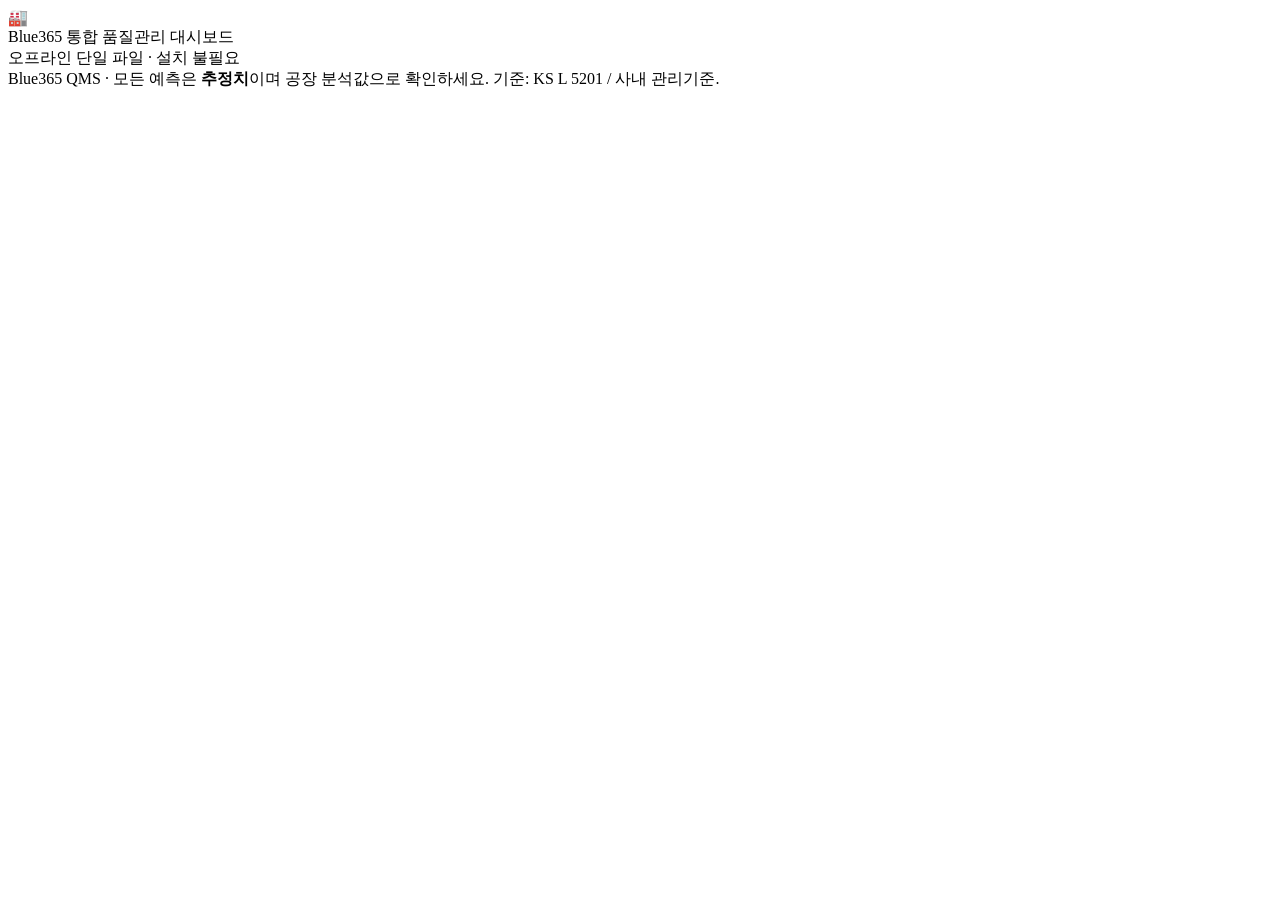
<file: dashboard/src/index.html>
<!doctype html>
<html lang="ko">
<head>
<meta charset="utf-8">
<meta name="viewport" content="width=device-width, initial-scale=1, viewport-fit=cover">
<title>Blue365 QMS 대시보드</title>
<meta name="description" content="시멘트 품질관리 대시보드 — 설치 없이 브라우저로 여는 오프라인 단일 파일">
<style>/*__CSS__*/</style>
</head>
<body>
<div id="app">
  <header class="topbar">
    <div class="brand"><span class="logo">🏭</span><div>
      <div class="title">Blue365 통합 품질관리 대시보드</div>
      <div class="subtitle" id="subtitle">오프라인 단일 파일 · 설치 불필요</div>
    </div></div>
    <div class="databadge" id="databadge" title="현재 보고 있는 데이터"></div>
  </header>

  <nav class="tabs" id="tabs"></nav>

  <main id="main">
    <section class="tab" data-tab="overview"></section>
    <section class="tab" data-tab="ship"></section>
    <section class="tab" data-tab="monitor"></section>
    <section class="tab" data-tab="chem"></section>
    <section class="tab" data-tab="rawmix"></section>
    <section class="tab" data-tab="chromium"></section>
    <section class="tab" data-tab="data"></section>
  </main>

  <footer class="foot">
    <span>Blue365 QMS · 모든 예측은 <b>추정치</b>이며 공장 분석값으로 확인하세요. 기준: KS L 5201 / 사내 관리기준.</span>
    <span id="buildinfo"></span>
  </footer>
</div>

<script>/*__SHEETJS__*/</script>
<script>/*__PLOTLY__*/</script>
<script>window.__QMS_DATA__ = /*__DATA__*/;</script>
<script>/*__CHEM__*/</script>
<script>/*__INGEST__*/</script>
<script>/*__SHIP__*/</script>
<script>/*__APP__*/</script>
</body>
</html>
</file>
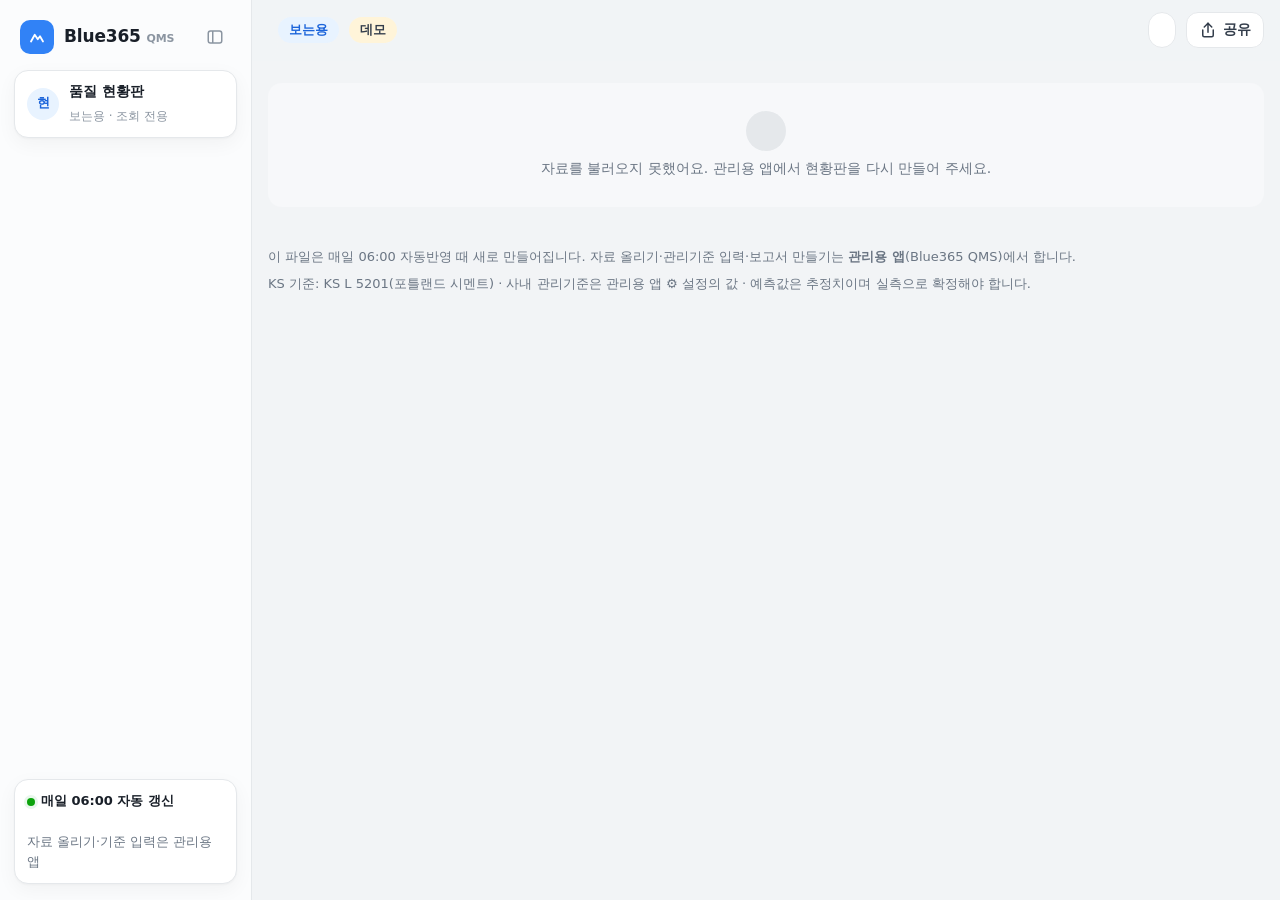
<file: qms/viewer_template.html>
<!doctype html>
<html lang="ko" translate="no">
<head>
<meta charset="utf-8">
<meta name="viewport" content="width=device-width, initial-scale=1, viewport-fit=cover">
<meta name="google" content="notranslate">
<title>Blue365 QMS 현황판</title>
<style>
/* 보는용 현황판 — Blue365 UI 스타일(docs/UI_디자인_가이드.md): 회색 바탕 + 흰 카드(둥근 20px) + 파란 강조 한 색.
   카드 = 위 회색 미리보기(well) + 아래 '01 제목 / 보조 설명'. 숫자는 아래 D(JSON)에서. 인터넷 없이 열림(글꼴은 PC 기본 글꼴). */
:root {
  --bg: #f2f4f6; --surface: #ffffff; --well: #f7f8fa; --ink: #191f28; --ink2: #333d4b; --muted: #6b7684; --faint: #8b95a1;
  --line: #e5e8eb; --primary: #3182f6; --primary-soft: #e8f3ff; --primary-ink: #1b64da; --on-primary: #ffffff;
  --s1: #2a78d6; --s2: #eb6834; --s3: #1baf7a; --s4: #eda100; --s5: #e87ba4; --s6: #008300; --s7: #4a3aa7; --s8: #e34948;
  --ok: #0ca30c; --warn: #fab219; --serious: #ec835a; --bad: #d03b3b;
  --ok-bg: #e8f7ec; --warn-bg: #fff4d9; --bad-bg: #fdecec; --band: rgba(49,130,246,.10);
  --shadow: 0 1px 2px rgba(0,0,0,.03), 0 6px 20px rgba(0,0,0,.045); --glow: 0 0 0 4px rgba(49,130,246,.14);
  --scrim: rgba(0,0,0,.42); --toast: #191f28; --toast-ink: #ffffff;
  --r-card: 20px; --r-well: 14px; --ease-out: cubic-bezier(.2,.8,.2,1); --spring: cubic-bezier(.34,1.56,.64,1);
  --side: #fbfcfd; --hover: #eef1f4;
  --f-body: "Pretendard", "Pretendard Variable", "Malgun Gothic", "맑은 고딕", "Apple SD Gothic Neo", "Noto Sans KR", system-ui, sans-serif;
  color-scheme: light;
}
@media (prefers-color-scheme: dark) { :root:not([data-theme="light"]) {
  --bg: #101114; --surface: #1c1e23; --well: #25282e; --ink: #f2f4f6; --ink2: #d1d6db; --muted: #a0a9b3; --faint: #7d8792;
  --line: #30343b; --primary: #4593fc; --primary-soft: #1b2a42; --primary-ink: #8bbcff; --on-primary: #ffffff;
  --s1: #3987e5; --s2: #d95926; --s3: #199e70; --s4: #c98500; --s5: #d55181; --s6: #008300; --s7: #9085e9; --s8: #e66767;
  --ok-bg: #15301d; --warn-bg: #3a2f12; --bad-bg: #3b1a1a; --band: rgba(69,147,252,.16);
  --shadow: 0 1px 2px rgba(0,0,0,.4); --glow: 0 0 0 4px rgba(69,147,252,.22); --toast: #f2f4f6; --toast-ink: #191f28; --side: #17191e; --hover: #24282e; color-scheme: dark } }
:root[data-theme="dark"] {
  --bg: #101114; --surface: #1c1e23; --well: #25282e; --ink: #f2f4f6; --ink2: #d1d6db; --muted: #a0a9b3; --faint: #7d8792;
  --line: #30343b; --primary: #4593fc; --primary-soft: #1b2a42; --primary-ink: #8bbcff; --on-primary: #ffffff;
  --s1: #3987e5; --s2: #d95926; --s3: #199e70; --s4: #c98500; --s5: #d55181; --s6: #008300; --s7: #9085e9; --s8: #e66767;
  --ok-bg: #15301d; --warn-bg: #3a2f12; --bad-bg: #3b1a1a; --band: rgba(69,147,252,.16);
  --shadow: 0 1px 2px rgba(0,0,0,.4); --glow: 0 0 0 4px rgba(69,147,252,.22); --toast: #f2f4f6; --toast-ink: #191f28; --side: #17191e; --hover: #24282e; color-scheme: dark }
* { box-sizing: border-box }
html, body { margin: 0 }
body { background: var(--bg); color: var(--ink); font-family: var(--f-body); font-size: 15px; line-height: 1.6; word-break: keep-all; overflow-wrap: break-word;
       font-variant-numeric: tabular-nums; -webkit-font-smoothing: antialiased }
.wrap { max-width: 1180px; margin: 0 auto; padding-left: max(16px, env(safe-area-inset-left, 0px)); padding-right: max(16px, env(safe-area-inset-right, 0px)) }
h1, h2, h3 { line-height: 1.3; margin: 0 }
button { font: inherit; color: inherit }
a { color: var(--primary-ink) }
:focus-visible { outline: 2px solid var(--primary); outline-offset: 2px; border-radius: 6px }
.n, td.n, th.n { text-align: right; font-variant-numeric: tabular-nums }

/* ── 앱 틀: 왼쪽 세로 메뉴(그룹별) + 오른쪽 화면(고정 머리 줄 → 내용) ── */
.shell { display: grid; grid-template-columns: 252px minmax(0, 1fr); min-height: 100vh; transition: grid-template-columns .25s var(--ease-out) }
.shell.mini { grid-template-columns: 76px minmax(0, 1fr) }
.side { position: sticky; top: 0; height: 100vh; overflow-y: auto; background: var(--side); border-right: 1px solid var(--line); padding: 18px 14px 16px; display: flex; flex-direction: column; gap: 4px; min-width: 0; scrollbar-width: thin }
.brand { display: flex; align-items: center; gap: 10px; padding: 2px 6px 12px; font-weight: 800; font-size: 17px; letter-spacing: -.01em; white-space: nowrap }
.logo { width: 34px; height: 34px; border-radius: 10px; background: var(--primary); color: #fff; display: grid; place-items: center; flex: none }
.logo svg { width: 18px; height: 18px }
.brand small { font-size: 11px; color: var(--faint); font-weight: 700 }
.collapse { margin-left: auto; width: 32px; height: 32px; border: 0; background: none; border-radius: 8px; cursor: pointer; color: var(--faint); display: grid; place-items: center }
.collapse:hover { background: var(--hover); color: var(--ink) }
.ws { display: flex; align-items: center; gap: 10px; border: 1px solid var(--line); background: var(--surface); border-radius: 14px; padding: 10px 12px; margin-bottom: 6px; box-shadow: var(--shadow) }
.ws .av { width: 32px; height: 32px; border-radius: 50%; background: var(--primary-soft); color: var(--primary-ink); display: grid; place-items: center; font-weight: 800; font-size: 13px; flex: none }
.ws div { min-width: 0 } .ws b { display: block; font-size: 13.5px; white-space: nowrap } .ws small { color: var(--faint); font-size: 12px; white-space: nowrap }
.grp { font-size: 11px; font-weight: 700; color: var(--faint); letter-spacing: .12em; padding: 14px 10px 4px; white-space: nowrap }
.navi { display: flex; align-items: center; gap: 11px; width: 100%; border: 1px solid transparent; background: none; border-radius: 12px; padding: 8px 10px; cursor: pointer; color: var(--ink2); font-size: 14.5px; text-align: left; white-space: nowrap; transition: background .15s }
.navi svg { width: 19px; height: 19px; flex: none; color: var(--muted) }
.navi:hover { background: var(--hover) }
.navi[aria-current="page"] { background: var(--surface); border-color: var(--line); box-shadow: var(--shadow); font-weight: 700; color: var(--ink) }
.navi[aria-current="page"] svg { color: var(--primary) }
.navi .badge { margin-left: auto }
.side .spacer { flex: 1; min-height: 12px }
.upd { border: 1px solid var(--line); background: var(--surface); border-radius: 14px; padding: 11px 12px; font-size: 12.5px; color: var(--muted); box-shadow: var(--shadow) }
.upd b { display: flex; align-items: center; gap: 6px; color: var(--ink); font-size: 13px }
.upd b i { width: 8px; height: 8px; border-radius: 50%; background: var(--ok); box-shadow: 0 0 0 3px var(--ok-bg) }
.shell.mini .lbl, .shell.mini .ws div, .shell.mini .upd, .shell.mini .brand .txt, .shell.mini .navi .badge { display: none }
.shell.mini .grp { height: 12px; padding: 0; font-size: 0 }
.shell.mini .navi, .shell.mini .ws { justify-content: center; padding-inline: 0 }
.shell.mini .navi { position: relative } .shell.mini .navi.has-b::after { content: ""; position: absolute; top: 6px; right: 14px; width: 8px; height: 8px; border-radius: 50%; background: var(--bad) }
.shell.mini .brand { flex-direction: column } .shell.mini .collapse { margin: 0 }
.mainc { min-width: 0 }
.top { position: sticky; top: 0; z-index: 20; background: color-mix(in srgb, var(--bg) 86%, transparent); backdrop-filter: saturate(1.4) blur(12px); -webkit-backdrop-filter: saturate(1.4) blur(12px);
       border-bottom: 1px solid transparent; transition: border-color .2s }
.top.scrolled { border-bottom-color: var(--line) }
.bar { display: flex; align-items: center; gap: 10px; min-height: 60px }
.mbrand { display: none; align-items: center; gap: 8px; font-weight: 800; font-size: 16px; white-space: nowrap }
.mbrand .logo { width: 28px; height: 28px; border-radius: 8px } .mbrand .logo svg { width: 15px; height: 15px }
.where { font-size: 14px; color: var(--muted); white-space: nowrap; overflow: hidden; text-overflow: ellipsis; min-width: 0 }
.where b { color: var(--ink); font-weight: 700 }
.tag { display: inline-flex; align-items: center; height: 26px; padding: 0 11px; border-radius: 999px; background: var(--primary-soft); color: var(--primary-ink); font-size: 12.5px; font-weight: 700; white-space: nowrap }
.tag.demo { background: var(--warn-bg); color: var(--ink2) }
.refchip { display: inline-flex; align-items: center; gap: 7px; height: 36px; padding: 0 13px; border-radius: 999px; background: var(--surface); border: 1px solid var(--line); font-size: 13px; color: var(--ink2); white-space: nowrap }
.refchip i { width: 8px; height: 8px; border-radius: 50%; background: var(--ok); box-shadow: 0 0 0 3px var(--ok-bg) }
.grow { flex: 1 }
.iconbtn { display: inline-flex; align-items: center; gap: 6px; height: 36px; padding: 0 12px; border: 1px solid var(--line); background: var(--surface); border-radius: 12px; cursor: pointer; font-size: 13.5px; font-weight: 600; color: var(--ink2) }
.iconbtn:hover { background: var(--well) }
.iconbtn svg { width: 18px; height: 18px }
.badge { display: inline-flex; align-items: center; justify-content: center; min-width: 18px; height: 18px; padding: 0 5px; border-radius: 999px; background: var(--bad); color: #fff; font-size: 11px; font-weight: 800; line-height: 1; margin-left: 4px; vertical-align: 2px }

/* ── 배너(맨 위 안내, 닫기 ×) ── */
.banner { display: flex; gap: 10px; align-items: flex-start; background: var(--primary-soft); color: var(--ink2); border-radius: 14px; padding: 11px 14px; margin-top: 14px; font-size: 14px }
.banner.warn { background: var(--warn-bg) }
.banner .ic { flex: none; width: 20px; height: 20px; border-radius: 50%; background: var(--primary); color: #fff; display: grid; place-items: center; font-size: 12px; font-weight: 800; margin-top: 1px }
.banner.warn .ic { background: var(--warn); color: #1d1d1d }
.banner p { margin: 0; flex: 1 }
.banner button { border: 0; background: none; cursor: pointer; color: var(--muted); font-size: 18px; line-height: 1; padding: 0 2px }

/* ── 화면 머리: 알약 꼬리표 + 큰 두 줄 제목(핵심 단어만 파랑) ── */
.page { padding-block: 22px 40px; display: grid; grid-template-columns: minmax(0, 1fr); gap: 18px; animation: fadeThrough .26s var(--ease-out) both }
.page > *, .ctrl > div { min-width: 0; max-width: 100% }
.crumb { display: flex; gap: 8px; align-items: center; font-size: 13.5px; color: var(--muted) }
.crumb a { color: var(--muted); text-decoration: none } .crumb a:hover { color: var(--ink) }
.crumb .back { display: inline-flex; align-items: center; gap: 4px; color: var(--primary-ink); font-weight: 700; cursor: pointer; border: 0; background: none; padding: 0 }
.hl { font-size: clamp(27px, 4.4vw, 40px); font-weight: 800; letter-spacing: -.025em; line-height: 1.25; margin-top: 10px }
.hl em { font-style: normal; color: var(--primary) }
.lead { color: var(--muted); font-size: 14.5px; margin: 8px 0 0 }
.sec { font-size: 17px; font-weight: 800; letter-spacing: -.01em; margin: 10px 0 -4px; display: flex; align-items: baseline; gap: 8px; flex-wrap: wrap }
.sec small { font-size: 13px; font-weight: 500; color: var(--muted) }

/* ── 카드(흰 카드 + 회색 미리보기 + 번호 제목) ── */
.grid { display: grid; gap: 14px }
.g-auto { grid-template-columns: repeat(auto-fill, minmax(min(100%, 240px), 1fr)) }
.g-stage { grid-template-columns: repeat(auto-fill, minmax(min(100%, 190px), 1fr)) }
.g2 { grid-template-columns: repeat(2, minmax(0, 1fr)) }
.g-kpi { grid-template-columns: repeat(4, minmax(0, 1fr)) }
@media (max-width: 1240px) { .g-kpi { grid-template-columns: repeat(2, minmax(0, 1fr)) } }
@media (max-width: 560px) { .g-kpi { grid-template-columns: minmax(0, 1fr) } }
.g12 { grid-template-columns: minmax(0, 1fr) minmax(0, 2fr) }
.card { background: var(--surface); border-radius: var(--r-card); padding: 12px; box-shadow: var(--shadow); border: 2px solid transparent; min-width: 0;
        animation: rise .34s var(--ease-out) both; animation-delay: calc(var(--i, 0) * 35ms); transition: border-color .2s, box-shadow .2s, transform .25s var(--spring) }
.card.pad { padding: 18px 20px }
.card.click { cursor: pointer } .card.click:hover { transform: translateY(-2px) }
.card.sel { border-color: var(--primary); box-shadow: var(--shadow), var(--glow) }
.well { background: var(--well); border-radius: var(--r-well); padding: 16px; min-height: 112px; display: grid; align-content: center; gap: 4px; position: relative }
.cap { padding: 12px 6px 4px }
.cap .t { font-size: 16px; font-weight: 800; letter-spacing: -.01em; display: flex; gap: 6px; align-items: baseline; flex-wrap: wrap }
.no { color: var(--primary); font-weight: 800; font-size: 14px; font-variant-numeric: tabular-nums }
.cap small { display: block; color: var(--faint); font-size: 13px; margin-top: 2px }
.big { font-size: 30px; font-weight: 800; letter-spacing: -.02em; line-height: 1.15 }
.big span { font-size: 15px; font-weight: 700; color: var(--muted); margin-left: 3px }
.corner { position: absolute; top: 12px; right: 12px }
.card h3 { font-size: 16px; font-weight: 800; margin-bottom: 10px; display: flex; gap: 6px; align-items: center; flex-wrap: wrap }

/* ── 상태 칩(색 + 글자, 색만으로 구분하지 않음) ── */
.pill { display: inline-flex; align-items: center; gap: 5px; height: 24px; padding: 0 10px; border-radius: 999px; font-size: 12.5px; font-weight: 700; white-space: nowrap; color: var(--ink2) }
.pill::before { content: ""; width: 7px; height: 7px; border-radius: 50% }
.ok { background: var(--ok-bg) } .ok::before { background: var(--ok) }
.warn { background: var(--warn-bg) } .warn::before { background: var(--warn) }
.bad { background: var(--bad-bg) } .bad::before { background: var(--bad) }
.mute { background: var(--well) } .mute::before { background: var(--faint) }
.card .mute { background: var(--bg) }

/* ── 세그먼트(하나만 고르는 짧은 선택지) · 칩(거르기) ── */
.ctrl { display: flex; gap: 14px 22px; flex-wrap: wrap; align-items: flex-end; min-width: 0 }
.ctrl .lab { font-size: 13px; font-weight: 600; color: var(--muted); display: block; margin-bottom: 6px }
.seg { display: inline-flex; background: var(--line); padding: 3px; border-radius: 12px; gap: 2px; max-width: 100%; overflow-x: auto }
.seg button { border: 0; background: transparent; padding: 6px 14px; border-radius: 9px; cursor: pointer; font-size: 14px; font-weight: 600; color: var(--muted); white-space: nowrap; transition: background .2s, color .2s }
.seg button[aria-pressed="true"] { background: var(--surface); color: var(--ink); box-shadow: 0 1px 3px rgba(0,0,0,.12) }
.chips { display: flex; gap: 8px; flex-wrap: wrap }
.chips button { display: inline-flex; align-items: center; gap: 4px; height: 34px; padding: 0 14px; border: 1px solid var(--line); background: var(--surface); color: var(--ink2); border-radius: 999px; cursor: pointer; font-size: 14px; font-weight: 600; white-space: nowrap; transition: background .2s, border-color .2s }
.chips button[aria-pressed="true"] { background: var(--primary-soft); border-color: var(--primary); color: var(--primary-ink) }
.chips button[aria-pressed="true"]::before { content: "✓"; font-weight: 800 }
.chips .cnt { color: var(--faint); font-weight: 600; font-size: 13px }
.chips button[aria-pressed="true"] .cnt { color: var(--primary-ink) }
@media (max-width: 720px) { .chips.scrollx { flex-wrap: nowrap; overflow-x: auto; scrollbar-width: none; margin-inline: -16px; padding-inline: 16px } }

/* ── 목록·표 ── */
.list { display: grid }
.li { display: grid; grid-template-columns: auto minmax(0, 1fr) auto; gap: 12px; align-items: center; padding: 12px 8px; border-bottom: 1px solid var(--line); cursor: pointer; border-radius: 12px; transition: background .15s }
.li:last-child { border-bottom: 0 }
.li:hover { background: var(--well) }
.li.sel { background: var(--primary-soft) }
.li .main b { font-weight: 700 } .li .main small { display: block; color: var(--muted); font-size: 13px }
.chev { color: var(--faint); font-size: 18px }
table { border-collapse: collapse; width: 100%; font-size: 14px }
th { text-align: left; font-weight: 600; color: var(--faint); font-size: 12.5px; border-bottom: 1px solid var(--line); padding: 8px; white-space: nowrap }
td { border-bottom: 1px solid var(--line); padding: 9px 8px; vertical-align: middle }
tr:last-child td { border-bottom: 0 }
tr.selrow td { background: var(--primary-soft) }
.scroll { overflow-x: auto } .tall { max-height: 380px; overflow: auto }
.note { font-size: 13px; color: var(--muted); margin: 0 }

/* ── 그래프 ── */
.legend { display: flex; gap: 14px; flex-wrap: wrap; font-size: 13px; color: var(--muted); margin-bottom: 6px }
.legend i { display: inline-block; width: 14px; height: 3px; border-radius: 2px; vertical-align: middle; margin-right: 5px }
.chart { position: relative } .chart svg { display: block; width: 100%; height: auto; touch-action: pan-y }
.axis text { fill: var(--faint); font-size: 11px }
.ctip { position: absolute; pointer-events: none; background: var(--surface); border: 1px solid var(--line); border-radius: 10px; padding: 7px 10px; font-size: 12.5px; box-shadow: 0 6px 20px rgba(0,0,0,.12); white-space: nowrap; z-index: 2 }

/* ── 진행 링 · 진행 바 · 범위 바 · 평점 요약형 막대 ── */
.ring { display: grid; place-items: center; position: relative; width: 92px; height: 92px; margin: 0 auto }
.ring svg { position: absolute; inset: 0; transform: rotate(-90deg) }
.ring b { font-size: 21px; font-weight: 800 }
.ring circle { transition: stroke-dashoffset .9s var(--ease-out) }
.pbar { height: 8px; border-radius: 999px; background: var(--line); overflow: hidden } .pbar > i { display: block; height: 100%; border-radius: 999px; background: var(--primary); transition: width .7s var(--ease-out) }
.sum { display: grid; grid-template-columns: auto minmax(0, 1fr); gap: 18px; align-items: center }
.sum .tot { text-align: center } .sum .tot .big { font-size: 40px } .sum .tot small { color: var(--muted); font-size: 12.5px; display: block }
.sum .rows { display: grid; gap: 7px }
.sum .r { display: grid; grid-template-columns: 34px minmax(0, 1fr) 30px; gap: 8px; align-items: center; font-size: 13px; color: var(--muted) }
.sum .r .n { color: var(--ink2); font-weight: 700 }
.range { position: relative; height: 34px; margin: 14px 0 18px }
.range .trk { position: absolute; left: 0; right: 0; top: 15px; height: 4px; border-radius: 4px; background: var(--line) }
.range .bd { position: absolute; top: 12px; height: 10px; border-radius: 6px; background: color-mix(in srgb, var(--primary) 28%, transparent) }
.range .pt { position: absolute; top: 9px; width: 16px; height: 16px; margin-left: -8px; border-radius: 50%; background: var(--primary); border: 3px solid var(--surface); box-shadow: 0 1px 4px rgba(0,0,0,.25); transition: left .35s var(--spring) }
.range .mk { position: absolute; top: 4px; width: 2px; height: 26px; margin-left: -1px; background: var(--bad) }
.range .mk.l { background: var(--serious) }
.range .ml { position: absolute; top: -12px; font-size: 11px; color: var(--muted); transform: translateX(-50%); white-space: nowrap }

/* ── 단계 표시(세로 스테퍼) ── */
.steps { list-style: none; margin: 0; padding: 0; counter-reset: st }
.steps > li { position: relative; padding: 0 0 18px 46px; counter-increment: st }
.steps > li::before { content: counter(st); position: absolute; left: 0; top: 0; width: 30px; height: 30px; border-radius: 50%; background: var(--primary); color: var(--on-primary); display: grid; place-items: center; font-weight: 800; font-size: 14px }
.steps > li::after { content: ""; position: absolute; left: 14px; top: 34px; bottom: 4px; width: 2px; background: var(--primary-soft) }
.steps > li:last-child::after { display: none } .steps > li:last-child { padding-bottom: 0 }
.steps h4 { margin: 3px 0 4px; font-size: 15px; font-weight: 800 }
.steps ul { margin: 2px 0 0; padding-left: 18px }
.hstep { display: grid; grid-template-columns: repeat(3, minmax(0, 1fr)); gap: 0; counter-reset: hs }
.hstep > div { position: relative; padding: 42px 10px 0 0; counter-increment: hs; font-size: 14px }
.hstep > div::before { content: counter(hs); position: absolute; top: 0; left: 0; width: 30px; height: 30px; border-radius: 50%; background: var(--primary); color: var(--on-primary); display: grid; place-items: center; font-weight: 800 }
.hstep > div::after { content: ""; position: absolute; top: 14px; left: 36px; right: 6px; height: 2px; background: var(--primary-soft) }
.hstep > div:last-child::after { display: none }
.hstep b { display: block; font-size: 15px }
.hyp { display: grid; grid-template-columns: 60px minmax(0, 1fr) minmax(70px, 22%) 104px; gap: 6px 10px; align-items: center; padding: 7px 0; border-bottom: 1px solid var(--line); font-size: 14px }
.hyp:last-child { border-bottom: 0 }
.hyp .ax { font-weight: 700; color: var(--muted); font-size: 13px }

/* ── 직접 입력(라벨은 칸 위에 — 자리표시자로 대신하지 않음) ── */
.calc { display: grid; grid-template-columns: repeat(auto-fill, minmax(130px, 1fr)); gap: 12px }
.calc label { font-size: 13px; font-weight: 600; color: var(--muted); display: block; margin-bottom: 5px }
.calc input { font: inherit; width: 100%; height: 42px; padding: 0 12px; border: 1px solid var(--line); border-radius: 12px; background: var(--surface); color: var(--ink); font-variant-numeric: tabular-nums; transition: border-color .15s, box-shadow .15s }
.calc input:focus { outline: none; border-color: var(--primary); box-shadow: var(--glow) }
.calc input.err { border-color: var(--bad) }
.ferr { color: var(--bad); font-size: 12.5px; margin-top: 4px }

/* ── 빈 화면 ── */
.empty { display: grid; place-items: center; text-align: center; gap: 6px; color: var(--muted); background: var(--well); border-radius: var(--r-well); padding: 28px 16px; font-size: 14px }
.empty::before { content: ""; width: 40px; height: 40px; border-radius: 50%; background: var(--line) }

/* ── 툴팁(ⓘ 누르면 설명) ── */
.qi { display: inline-grid; place-items: center; width: 18px; height: 18px; border-radius: 50%; border: 1.5px solid var(--faint); color: var(--faint); font-size: 11px; font-weight: 800; cursor: pointer; background: none; padding: 0; vertical-align: 1px; font-style: normal }
.qi:hover { border-color: var(--primary); color: var(--primary) }
.pop { position: fixed; z-index: 60; max-width: 280px; background: var(--toast); color: var(--toast-ink); font-size: 13px; line-height: 1.5; padding: 9px 12px; border-radius: 10px; box-shadow: 0 8px 24px rgba(0,0,0,.2); animation: fadeIn .15s var(--ease-out) }

/* ── 토스트 ── */
.toast { position: fixed; left: 50%; bottom: calc(28px + env(safe-area-inset-bottom, 0px)); transform: translate(-50%, 20px); opacity: 0; z-index: 70; background: var(--toast); color: var(--toast-ink);
         padding: 10px 18px; border-radius: 999px; font-size: 14px; font-weight: 600; pointer-events: none; transition: opacity .2s, transform .3s var(--spring); white-space: nowrap }
.toast.on { opacity: 1; transform: translate(-50%, 0) }

/* ── 모달(넓은 화면) / 바텀시트(휴대폰) ── */
.scrim { position: fixed; inset: 0; background: var(--scrim); z-index: 50; display: grid; place-items: center; padding: 16px; animation: fadeIn .2s var(--ease-out) }
.sheet { background: var(--surface); color: var(--ink); border-radius: 22px; width: min(460px, 100%); padding: 22px; box-shadow: 0 20px 50px rgba(0,0,0,.25); animation: pop .26s var(--spring); display: grid; gap: 12px }
.sheet h3 { font-size: 19px; font-weight: 800 }
.sheet .grab { display: none }
.btns { display: flex; gap: 8px; margin-top: 4px }
.btn { flex: 1; height: 48px; border-radius: 14px; border: 0; font-weight: 700; font-size: 15px; cursor: pointer; background: var(--well); color: var(--ink2) }
.btn.primary { background: var(--primary); color: var(--on-primary) }
.kv { display: grid; grid-template-columns: 76px minmax(0, 1fr); gap: 6px 10px; font-size: 14px } .kv dt { color: var(--muted) } .kv dd { margin: 0 }

/* ── 하단 탭바(휴대폰) · 맨 위로 버튼 · 코치마크 ── */
.tabbar { display: none }
.fab { position: fixed; right: max(16px, env(safe-area-inset-right, 0px)); bottom: calc(24px + env(safe-area-inset-bottom, 0px)); z-index: 30; width: 48px; height: 48px; border-radius: 50%; border: 0; cursor: pointer;
       background: var(--surface); color: var(--ink2); box-shadow: 0 6px 18px rgba(0,0,0,.16); display: grid; place-items: center; opacity: 0; transform: scale(.7); pointer-events: none; transition: opacity .2s, transform .3s var(--spring) }
.fab.on { opacity: 1; transform: none; pointer-events: auto }
.coach { position: fixed; z-index: 65; max-width: 290px; background: var(--toast); color: var(--toast-ink); border-radius: 14px; padding: 12px 14px; font-size: 14px; box-shadow: 0 12px 30px rgba(0,0,0,.25); animation: pop .3s var(--spring) }
.coach::before { content: ""; position: absolute; left: 26px; top: -6px; width: 12px; height: 12px; background: var(--toast); transform: rotate(45deg) }
.coach.up::before { top: auto; bottom: -6px }
.coach.left::before { left: -6px; top: 22px }
.coach button { margin-top: 8px; border: 0; border-radius: 999px; background: var(--primary); color: #fff; font-weight: 700; padding: 5px 14px; cursor: pointer }
footer { color: var(--muted); font-size: 13px; padding-block: 0 40px; display: grid; gap: 6px }

@media (max-width: 860px) { .g2, .g12 { grid-template-columns: 1fr } }
@media (max-width: 1080px) and (min-width: 721px) { .shell, .shell.mini { grid-template-columns: 76px minmax(0, 1fr) }
  .shell .lbl, .shell .ws div, .shell .upd, .shell .brand .txt, .shell .navi .badge, .shell .collapse { display: none }
  .shell .grp { height: 12px; padding: 0; font-size: 0 } .shell .navi, .shell .ws { justify-content: center; padding-inline: 0 }
  .shell .navi { position: relative } .shell .navi.has-b::after { content: ""; position: absolute; top: 6px; right: 14px; width: 8px; height: 8px; border-radius: 50%; background: var(--bad) }
  .refchip { display: none } }
@media (max-width: 720px) {
  body { padding-bottom: calc(68px + env(safe-area-inset-bottom, 0px)) }
  .shell, .shell.mini { grid-template-columns: minmax(0, 1fr) } .side { display: none } .mbrand { display: flex } .where, .refchip { display: none }
  .tabbar { display: grid; grid-template-columns: repeat(6, 1fr); position: fixed; left: 0; right: 0; bottom: 0; z-index: 40; background: var(--surface); border-top: 1px solid var(--line); padding: 6px 4px calc(6px + env(safe-area-inset-bottom, 0px)) }
  .tabbar button { border: 0; background: none; display: grid; justify-items: center; gap: 2px; padding: 4px 0; cursor: pointer; color: var(--faint); font-size: 10.5px; font-weight: 700; position: relative }
  .tabbar button svg { width: 22px; height: 22px }
  .tabbar button[aria-selected="true"] { color: var(--primary) }
  .tabbar .badge { position: absolute; top: 0; left: 52%; margin: 0; min-width: 16px; height: 16px; font-size: 10px }
  .fab { bottom: calc(84px + env(safe-area-inset-bottom, 0px)) }
  .toast { bottom: calc(88px + env(safe-area-inset-bottom, 0px)) }
  .scrim { place-items: end center; padding: 0 }
  .sheet { width: 100%; border-radius: 22px 22px 0 0; padding: 10px 18px calc(18px + env(safe-area-inset-bottom, 0px)); animation: sheetUp .32s var(--ease-out) }
  .sheet .grab { display: block; width: 40px; height: 5px; border-radius: 3px; background: var(--line); margin: 0 auto 4px }
  .hide-sm { display: none }
  .hyp { grid-template-columns: 52px minmax(0, 1fr) } .hyp .pbar, .hyp .vd { grid-column: 2 }
  .hstep { grid-template-columns: 1fr; gap: 14px } .hstep > div { padding: 2px 0 0 42px; min-height: 30px } .hstep > div::after { display: none }
  .big { font-size: 26px } #share span { display: none }
  .sum .tot .big { font-size: 34px }
}
@keyframes rise { from { opacity: 0; transform: translateY(10px) } to { opacity: 1; transform: none } }
@keyframes fadeThrough { from { opacity: 0; transform: scale(.992) } to { opacity: 1; transform: none } }
@keyframes fadeIn { from { opacity: 0 } to { opacity: 1 } }
@keyframes pop { from { opacity: 0; transform: scale(.94) } to { opacity: 1; transform: none } }
@keyframes sheetUp { from { transform: translateY(100%) } to { transform: none } }
@media (prefers-reduced-motion: reduce) { *, *::before, *::after { animation: none !important; transition: none !important } }
@media print { .side, .top, .tabbar, .fab, .banner button { display: none !important } .shell { display: block } .card { break-inside: avoid; box-shadow: none; border: 1px solid #ddd } }
</style>
</head>
<body>
<div class="shell" id="shell">
<aside class="side" aria-label="메뉴">
  <div class="brand"><span class="logo"><svg viewBox="0 0 24 24" fill="none" stroke="currentColor" stroke-width="2.4" stroke-linecap="round" stroke-linejoin="round"><path d="M4 18 9 9l4 6 3-4 4 7"/></svg></span><span class="txt">Blue365 <small>QMS</small></span>
    <button class="collapse" id="collapse" aria-label="메뉴 접기" title="메뉴 접기"><svg width="18" height="18" viewBox="0 0 24 24" fill="none" stroke="currentColor" stroke-width="2"><rect x="3" y="4" width="18" height="16" rx="3"/><path d="M9 4v16"/></svg></button></div>
  <div class="ws" title="보는용 현황판 · 조회 전용"><span class="av">현</span><div><b>품질 현황판</b><small>보는용 · 조회 전용</small></div></div>
  <nav id="tabs" aria-label="화면"></nav>
  <div class="spacer"></div>
  <div class="upd"><b><i></i>매일 06:00 자동 갱신</b><span id="genAt"></span><br>자료 올리기·기준 입력은 관리용 앱</div>
</aside>
<div class="mainc">
<header class="top" id="top">
  <div class="wrap">
    <div class="bar">
      <div class="mbrand"><span class="logo"><svg viewBox="0 0 24 24" fill="none" stroke="currentColor" stroke-width="2.4" stroke-linecap="round" stroke-linejoin="round"><path d="M4 18 9 9l4 6 3-4 4 7"/></svg></span>Blue365</div>
      <div class="where" id="where"></div>
      <span class="tag">보는용</span><span class="tag demo" id="demotag" hidden>데모</span>
      <span class="grow"></span>
      <span class="refchip" id="refchip"></span>
      <button class="iconbtn" id="share" aria-label="공유"><svg viewBox="0 0 24 24" fill="none" stroke="currentColor" stroke-width="2" stroke-linecap="round" stroke-linejoin="round"><path d="M12 3v12"/><path d="m7 8 5-5 5 5"/><path d="M5 12v7a2 2 0 0 0 2 2h10a2 2 0 0 0 2-2v-7"/></svg><span>공유</span></button>
    </div>
  </div>
</header>
<div class="wrap" id="banners"></div>
<main class="wrap" id="view"></main>
<div class="wrap"><footer>
  <div>이 파일은 매일 06:00 자동반영 때 새로 만들어집니다. 자료 올리기·관리기준 입력·보고서 만들기는 <b>관리용 앱</b>(Blue365 QMS)에서 합니다.</div>
  <div>KS 기준: KS L 5201(포틀랜드 시멘트) · 사내 관리기준은 관리용 앱 ⚙️ 설정의 값 · 예측값은 추정치이며 실측으로 확정해야 합니다.</div>
</footer></div>
</div>
</div>
<nav class="tabbar" id="tabbar" aria-label="화면"></nav>
<button class="fab" id="fab" aria-label="맨 위로"><svg viewBox="0 0 24 24" width="22" height="22" fill="none" stroke="currentColor" stroke-width="2.2" stroke-linecap="round" stroke-linejoin="round"><path d="m6 15 6-6 6 6"/></svg></button>
<div class="toast" id="toast" role="status" aria-live="polite"></div>
<script>
const D = /*__DATA__*/null;
(() => {
"use strict";
const $ = (id) => document.getElementById(id);
const f = (v, k = 1) => (v == null || !isFinite(v) ? "-" : Number(v).toFixed(k));
const md = (t) => { const d = new Date(t); return `${d.getMonth() + 1}/${d.getDate()}`; };
const ymd = (t) => { const d = new Date(t); return `${d.getFullYear()}-${String(d.getMonth() + 1).padStart(2, "0")}-${String(d.getDate()).padStart(2, "0")}`; };
const esc = (s) => String(s == null ? "" : s).replace(/[&<>"]/g, (c) => ({ "&": "&amp;", "<": "&lt;", ">": "&gt;", '"': "&quot;" }[c]));
const SEVCLS = { "위험": "bad", "경고": "warn", "주의": "warn", "정상": "ok" };
const RANK = { "위험": 3, "경고": 2, "주의": 1, "정상": 0 };
const TONE = { ok: ["ok", "양호"], warn: ["warn", "확인 필요"], bad: ["bad", "기준 이탈"] };
const pill = (cls, t) => `<span class="pill ${cls}">${esc(t)}</span>`;
const COLORS = ["--s1", "--s2", "--s3", "--s4", "--s5", "--s6", "--s7", "--s8"];
const css = (v) => getComputedStyle(document.documentElement).getPropertyValue(v).trim();
const two = (i) => String(i + 1).padStart(2, "0");
const store = { get(k) { try { return localStorage.getItem(k); } catch (e) { return null; } }, set(k, v) { try { localStorage.setItem(k, v); } catch (e) { /* 저장 불가 환경 */ } } };
const GLOSS = {
  cpk: "Cpk(공정능력지수) = 평균이 관리기준 양쪽 끝에서 얼마나 떨어져 있는지(표준편차 3배 단위). 1.33 이상 충분, 1.0 미만 개선 필요.",
  rmse: "RMSE = 한 로트씩 빼고 학습해 그 로트를 예측했을 때의 평균 오차(LOO). 작을수록 잘 맞습니다.",
  r2: "R² = 예측이 실제 강도의 변동을 얼마나 설명하는지(0~1). 1에 가까울수록 좋습니다.",
  pi: "95% 구간 = 예측값 ± 1.96 × RMSE. 실제 값이 이 구간 안에 들어올 가능성이 약 95%(추정).",
  score: "근거 점수 = 공정 데이터로 자동 계산한 가설별 근거 강도(0~100). 확인 시험으로 확정해야 합니다.",
  ks: "KS 판정 = 채취일 연도의 KS L 5201 기준(관리용 앱 설정값)과 비교한 결과입니다.",
};
const qi = (k) => `<button class="qi" data-tip="${esc(GLOSS[k])}" aria-label="설명">i</button>`;
const ICON = {
  overview: '<path d="M3 11 12 4l9 7"/><path d="M5 10v10h14V10"/>',
  monitor: '<path d="M3 17l5-6 4 3 7-8"/><path d="M3 21h18"/>',
  predict: '<path d="M12 3v3M12 18v3M3 12h3M18 12h3"/><circle cx="12" cy="12" r="4"/>',
  diagnosis: '<circle cx="11" cy="11" r="6"/><path d="m20 20-4.2-4.2"/>',
  shipment: '<path d="M3 7h11v9H3zM14 10h4l3 3v3h-7z"/><circle cx="7" cy="18" r="1.6"/><circle cx="17" cy="18" r="1.6"/>',
  data: '<ellipse cx="12" cy="6" rx="7" ry="3"/><path d="M5 6v12c0 1.7 3.1 3 7 3s7-1.3 7-3V6"/><path d="M5 12c0 1.7 3.1 3 7 3s7-1.3 7-3"/>',
};
const svgI = (k) => `<svg viewBox="0 0 24 24" fill="none" stroke="currentColor" stroke-width="2" stroke-linecap="round" stroke-linejoin="round">${ICON[k]}</svg>`;

if (!D) { $("view").innerHTML = '<div class="page"><div class="empty">자료를 불러오지 못했어요. 관리용 앱에서 현황판을 다시 만들어 주세요.</div></div>'; return; }
$("demotag").hidden = !D.meta.demo;

// ── 공통 조각 ────────────────────────────────────────────────────────
const head = (tag, h, lead, crumb = "") => `${crumb}<div><span class="tag">${esc(tag)}</span><h1 class="hl">${h}</h1>${lead ? `<p class="lead">${lead}</p>` : ""}</div>`;
const card = ({ no, title, en, well, i = 0, cls = "", attrs = "" }) =>
  `<div class="card ${cls}" style="--i:${i}" ${attrs}><div class="well">${well}</div><div class="cap"><div class="t">${no ? `<span class="no">${no}</span>` : ""}${title}</div>${en ? `<small>${en}</small>` : ""}</div></div>`;
const box = (inner, i = 0, cls = "") => `<div class="card pad ${cls}" style="--i:${i}">${inner}</div>`;
const seg = (id, opts, cur, fmt = (x) => x) => `<div class="seg" id="${id}" role="group">${opts.map((o) => `<button aria-pressed="${String(o) === String(cur)}" data-v="${esc(o)}">${esc(fmt(o))}</button>`).join("")}</div>`;
const chips = (id, opts, cur, fmt = (x) => esc(x), scroll = false) => `<div class="chips${scroll ? " scrollx" : ""}" id="${id}" role="group">${opts.map((o) => `<button aria-pressed="${String(o) === String(cur)}" data-v="${esc(o)}">${fmt(o)}</button>`).join("")}</div>`;
const pick = (id, opts, cur, fmt) => (opts.length <= 5 ? seg(id, opts, cur, fmt) : chips(id, opts, cur, (o) => esc(fmt ? fmt(o) : o), true));
const onPick = (id, fn) => { const el = $(id); if (el) el.addEventListener("click", (e) => { const b = e.target.closest("button[data-v]"); if (b) fn(b.dataset.v); }); };
const legend = (items) => `<div class="legend">${items.map(([n, c, dash]) => `<span><i style="background:var(${c})${dash ? ";opacity:.6" : ""}"></i>${esc(n)}</span>`).join("")}</div>`;
const empty = (t) => `<div class="empty">${t}</div>`;
function ring(pct, color = "--primary") {
  const r = 40, c = 2 * Math.PI * r, p = Math.max(0, Math.min(100, pct));
  return `<div class="ring" role="img" aria-label="${p}%"><svg viewBox="0 0 92 92"><circle cx="46" cy="46" r="${r}" fill="none" stroke="var(--line)" stroke-width="9"/>`
    + `<circle cx="46" cy="46" r="${r}" fill="none" stroke="var(${color})" stroke-width="9" stroke-linecap="round" stroke-dasharray="${c.toFixed(1)}" stroke-dashoffset="${(c * (1 - p / 100)).toFixed(1)}"/></svg><b>${p}%</b></div>`;
}
function statusIcon(s) {
  const c = { "정상": "--ok", "주의": "--warn", "경고": "--warn", "위험": "--bad" }[s] || "--faint";
  const p = s === "정상" ? '<path d="m7 12.5 3.2 3.2L17 9"/>' : s === "위험" ? '<path d="m8 8 8 8M16 8l-8 8"/>' : '<path d="M12 7v6"/><path d="M12 17h.01"/>';
  return `<svg viewBox="0 0 24 24" width="40" height="40" aria-hidden="true"><circle cx="12" cy="12" r="11" fill="var(${c})"/><g fill="none" stroke="#fff" stroke-width="2.4" stroke-linecap="round" stroke-linejoin="round">${p}</g></svg>`;
}

// ── 토스트 · 툴팁 · 시트 · 배너 ────────────────────────────────────────
let toastT;
function toast(msg) { const t = $("toast"); t.textContent = msg; t.classList.add("on"); clearTimeout(toastT); toastT = setTimeout(() => t.classList.remove("on"), 2000); }
let popEl = null;
function closePop() { if (popEl) { popEl.remove(); popEl = null; } }
document.addEventListener("click", (e) => {
  const b = e.target.closest(".qi");
  if (!b) { closePop(); return; }
  e.stopPropagation(); const same = popEl && popEl.dataset.for === b.dataset.tip; closePop(); if (same) return;
  popEl = document.createElement("div"); popEl.className = "pop"; popEl.role = "tooltip"; popEl.dataset.for = b.dataset.tip; popEl.textContent = b.dataset.tip; document.body.appendChild(popEl);
  const r = b.getBoundingClientRect(), w = popEl.offsetWidth, h = popEl.offsetHeight;
  popEl.style.left = Math.max(8, Math.min(innerWidth - w - 8, r.left + r.width / 2 - w / 2)) + "px";
  popEl.style.top = (r.top - h - 8 > 60 ? r.top - h - 8 : r.bottom + 8) + "px";
});
addEventListener("scroll", closePop, { passive: true });
function sheet(html, onPrimary) {
  const s = document.createElement("div"); s.className = "scrim";
  s.innerHTML = `<div class="sheet" role="dialog" aria-modal="true"><div class="grab"></div>${html}</div>`;
  const close = () => { s.remove(); document.removeEventListener("keydown", key); };
  const key = (e) => { if (e.key === "Escape") close(); };
  s.addEventListener("click", (e) => { if (e.target === s || e.target.closest("[data-close]")) close(); if (e.target.closest("[data-go]")) { close(); onPrimary && onPrimary(); } });
  document.addEventListener("keydown", key); document.body.appendChild(s); const b = s.querySelector("[data-go]") || s.querySelector("button"); b && b.focus();
}
function banners() {
  const out = [], gen = new Date(D.meta.generated.replace(" ", "T"));
  if (D.meta.demo) out.push(["", "i", "데모 데이터로 만든 예시 화면이에요. 실제 공장 자료가 아닙니다."]);
  const core = D.status.filter((r) => r.rows > 0 && r.last && /원료|킬른|소성|클링커|시멘트/.test(r.name));
  const old = core.map((r) => ({ r, d: Math.floor((gen - new Date(r.last)) / 864e5) })).filter((x) => x.d >= 3).sort((a, b) => b.d - a.d);
  if (old.length) out.push(["warn", "!", `${esc(old[0].r.name)} 자료가 ${old[0].d}일째 새로 들어오지 않았어요${old.length > 1 ? ` (외 ${old.length - 1}개)` : ""}. 데이터 현황 탭에서 확인하세요.`]);
  $("banners").innerHTML = out.map(([c, ic, t], i) => `<div class="banner ${c}" data-b="${i}"><span class="ic">${ic}</span><p>${t}</p><button aria-label="닫기">×</button></div>`).join("");
  $("banners").addEventListener("click", (e) => { if (e.target.closest("button")) e.target.closest(".banner").remove(); });
}

// ── 선 그래프(SVG, 눈금 하나, 호버 툴팁) ───────────────────────────────
function lineChart(host, { series, band, lines = [], dec = 1, unit = "", h = 300 }) {
  const all = series.flatMap((s) => s.data.filter((p) => p[1] != null));
  if (!all.length) { host.innerHTML = empty("이 기간에 값이 없어요."); return; }
  let lo = Math.min(...all.map((p) => p[1])), hi = Math.max(...all.map((p) => p[1]));
  for (const v of [...lines.map((l) => l.v), ...(band || [])]) if (v != null) { lo = Math.min(lo, v); hi = Math.max(hi, v); }
  const pad = (hi - lo) * 0.08 || 1, nonneg = lo >= 0; lo -= pad; hi += pad; if (nonneg) lo = Math.max(0, lo);   // 음수가 될 수 없는 값은 0 아래로 그리지 않음
  const W = Math.round(Math.max(320, Math.min(900, host.clientWidth || 900))), H = W < 600 ? Math.round(h * 0.8) : h, L = 46, R = 12, T = 14, B = 28;   // 화면 폭 그대로 그려 글자가 작아지지 않게
  const x0 = Math.min(...all.map((p) => p[0])), x1 = Math.max(...all.map((p) => p[0]));
  const X = (t) => L + (W - L - R) * (t - x0) / (x1 - x0 || 1), Y = (v) => T + (H - T - B) * (1 - (v - lo) / (hi - lo));
  const tk = []; for (let i = 0; i <= 5; i++) tk.push(lo + (hi - lo) * i / 5);
  let s = `<svg viewBox="0 0 ${W} ${H}" role="img" aria-label="${esc(series.map((q) => q.name).join(", "))} 추이"><g class="axis">`;
  s += tk.map((v) => `<line x1="${L}" x2="${W - R}" y1="${Y(v)}" y2="${Y(v)}" stroke="${css("--line")}"/><text x="${L - 6}" y="${Y(v) + 4}" text-anchor="end">${f(v, dec)}</text>`).join("");
  const nx = W < 600 ? 3 : 5; for (let i = 0; i <= nx; i++) { const t = x0 + (x1 - x0) * i / nx; s += `<text x="${X(t)}" y="${H - 8}" text-anchor="middle">${md(t)}</text>`; }
  s += "</g>";
  if (band && band[0] != null && band[1] != null) s += `<rect x="${L}" width="${W - L - R}" y="${Y(band[1])}" height="${Y(band[0]) - Y(band[1])}" rx="6" fill="${css("--band")}"/>`;
  for (const ln of lines) if (ln.v != null) s += `<line x1="${L}" x2="${W - R}" y1="${Y(ln.v)}" y2="${Y(ln.v)}" stroke="${css(ln.c)}" stroke-width="1.5" ${ln.dash ? 'stroke-dasharray="6 4"' : ""}/><text x="${W - R - 4}" y="${Y(ln.v) - 5}" text-anchor="end" font-size="11" fill="${css("--muted")}">${esc(ln.label)}</text>`;
  for (const q of series) {
    const pts = q.data.filter((p) => p[1] != null); if (!pts.length) continue;
    s += `<polyline fill="none" stroke="${css(q.color)}" stroke-width="2" stroke-linejoin="round" stroke-linecap="round" ${q.dash ? 'stroke-dasharray="5 4"' : ""} points="${pts.map((p) => `${X(p[0]).toFixed(1)},${Y(p[1]).toFixed(1)}`).join(" ")}"/>`;
    const e = pts[pts.length - 1]; s += `<circle cx="${X(e[0])}" cy="${Y(e[1])}" r="4.5" fill="${css(q.color)}" stroke="${css("--surface")}" stroke-width="2"/>`;
  }
  s += `<line class="xh" x1="0" x2="0" y1="${T}" y2="${H - B}" stroke="${css("--faint")}" visibility="hidden"/><rect x="${L}" y="${T}" width="${W - L - R}" height="${H - T - B}" fill="transparent"/></svg>`;
  host.innerHTML = s + '<div class="ctip" hidden></div>';
  const svg = host.querySelector("svg"), tip = host.querySelector(".ctip"), xh = host.querySelector(".xh");
  svg.addEventListener("pointermove", (ev) => {
    const r = svg.getBoundingClientRect(), t = x0 + ((ev.clientX - r.left) * W / r.width - L) / (W - L - R) * (x1 - x0);
    const rows = series.map((q) => { let b = null; for (const p of q.data) if (p[1] != null && (!b || Math.abs(p[0] - t) < Math.abs(b[0] - t))) b = p; return b && { q, p: b }; }).filter(Boolean);
    if (!rows.length) return; const at = rows[0].p[0];
    xh.setAttribute("x1", X(at)); xh.setAttribute("x2", X(at)); xh.setAttribute("visibility", "visible");
    tip.innerHTML = `<div style="color:var(--muted)">${ymd(at)}</div>` + rows.map(({ q, p }) => `<div><i style="display:inline-block;width:9px;height:9px;border-radius:50%;background:var(${q.color});margin-right:6px"></i>${esc(q.name)} <b>${f(p[1], dec)}</b>${unit}</div>`).join("");
    tip.hidden = false; tip.style.left = Math.min(Math.max(ev.clientX - r.left + 12, 0), r.width - tip.offsetWidth) + "px"; tip.style.top = "8px";
  });
  svg.addEventListener("pointerleave", () => { tip.hidden = true; xh.setAttribute("visibility", "hidden"); });
}

// ── 탭(넓은 화면: 상단 탭 / 휴대폰: 하단 탭바) ─────────────────────────
const TABS = [["overview", "종합 현황"], ["monitor", "공정 모니터링"], ["predict", "강도 예측"], ["diagnosis", "원인 진단"], ["shipment", "출하시멘트"], ["data", "데이터 현황"]];
const SHORT = { overview: "현황", monitor: "모니터링", predict: "예측", diagnosis: "진단", shipment: "출하", data: "데이터" };
const st = { item: (D.monitor.items[0] || {}).key, line: "전체", prod: D.predict.products[0], age: 28, cat: (D.diagnosis.cats[0] || {}).name || "전체", ev: null,
             sprod: Object.keys(D.shipment.products)[0], from: null };
const nAlert = (D.overview.sev["위험"] || 0) + (D.overview.sev["경고"] || 0);
const bdg = (id) => (id === "diagnosis" && nAlert ? `<span class="badge" aria-label="최근 14일 위험·경고 ${nAlert}건">${nAlert > 99 ? "99+" : nAlert}</span>` : "");
const GROUPS = [[null, ["overview"]], ["공정", ["monitor"]], ["품질", ["predict", "shipment"]], ["분석", ["diagnosis"]], ["자료", ["data"]]];   // 왼쪽 세로 메뉴 묶음
const TNAME = Object.fromEntries(TABS);
$("tabs").innerHTML = GROUPS.map(([g, ids]) => (g ? `<div class="grp">${g}</div>` : "") + ids.map((id) =>
  `<button class="navi${bdg(id) ? " has-b" : ""}" data-id="${id}" title="${TNAME[id]}">${svgI(id)}<span class="lbl">${TNAME[id]}</span>${bdg(id)}</button>`).join("")).join("");
$("genAt").textContent = `생성 ${D.meta.generated}`;
$("refchip").innerHTML = `<i></i>기준일 ${esc(D.meta.ref)}`;
const setMini = (on) => { $("shell").classList.toggle("mini", on); const t = on ? "메뉴 펼치기" : "메뉴 접기"; $("collapse").setAttribute("aria-label", t); $("collapse").title = t; store.set("b365_side_mini", on ? "1" : ""); };
$("collapse").addEventListener("click", () => setMini(!$("shell").classList.contains("mini")));
if (store.get("b365_side_mini")) setMini(true);
$("tabbar").innerHTML = TABS.map(([id]) => `<button role="tab" data-id="${id}">${svgI(id)}<span>${SHORT[id]}</span>${bdg(id)}</button>`).join("");
const view = $("view");
function render(id) {
  if (!TABS.some(([k]) => k === id)) id = "overview";
  $("tabs").querySelectorAll("button").forEach((b) => (b.dataset.id === id ? b.setAttribute("aria-current", "page") : b.removeAttribute("aria-current")));
  $("tabbar").querySelectorAll("button").forEach((b) => b.setAttribute("aria-selected", b.dataset.id === id ? "true" : "false"));
  const grp = (GROUPS.find(([, ids]) => ids.includes(id)) || [])[0];
  $("where").innerHTML = `현황판 › ${grp ? `${grp} › ` : ""}<b>${TNAME[id]}</b>`;
  closePop();
  ({ overview, monitor, predict, diagnosis, shipment, data })[id]();
  if (id !== "diagnosis") st.from = null;
}
const go = (id) => { if (location.hash !== "#" + id) location.hash = id; else render(id); scrollTo({ top: 0 }); };
for (const nav of [$("tabs"), $("tabbar")]) nav.addEventListener("click", (e) => { const b = e.target.closest("button"); if (b) { st.from = null; go(b.dataset.id); } });
addEventListener("hashchange", () => render(location.hash.slice(1)));
let lastW = innerWidth, rz; addEventListener("resize", () => { clearTimeout(rz); rz = setTimeout(() => { if (Math.abs(innerWidth - lastW) > 40) { lastW = innerWidth; render(location.hash.slice(1)); } }, 250); });
addEventListener("scroll", () => { $("top").classList.toggle("scrolled", scrollY > 4); $("fab").classList.toggle("on", scrollY > 600); }, { passive: true });
$("fab").addEventListener("click", () => scrollTo({ top: 0, behavior: matchMedia("(prefers-reduced-motion: reduce)").matches ? "auto" : "smooth" }));
$("share").addEventListener("click", async () => {
  const url = location.href.split("#")[0] + location.hash, isFile = location.protocol === "file:";
  if (!isFile && navigator.share) { try { await navigator.share({ title: document.title, url }); return; } catch (e) { if (e && e.name === "AbortError") return; } }
  const text = isFile ? decodeURI(location.pathname.replace(/^\/([A-Za-z]:)/, "$1")).replace(/\//g, "\\") : url;
  try { await navigator.clipboard.writeText(text); toast(isFile ? "파일 위치를 복사했어요" : "링크를 복사했어요"); }
  catch (e) { toast("복사가 막혀 있어요 — 주소창의 주소를 복사해 주세요"); }
});

// ── 01 종합 현황 ─────────────────────────────────────────────────────
function overview() {
  const O = D.overview, sev = O.sev;
  const worst = O.stages.reduce((w, s) => (RANK[s.status] > RANK[w] ? s.status : w), "정상");
  const h = O.n_recent ? `조치가 필요한 알림이<br><em>${O.n_recent}건</em> 있어요` : worst === "정상" ? `오늘은 전 공정이<br><em>정상</em>이에요` : `<em>${esc(worst)}</em> 단계 항목을<br>확인해 주세요`;
  const tot = (sev["위험"] || 0) + (sev["경고"] || 0) + (sev["주의"] || 0), mx = Math.max(1, sev["위험"] || 0, sev["경고"] || 0, sev["주의"] || 0);
  view.innerHTML = `<div class="page">
    ${head(`종합 현황 · ${D.meta.ref} 기준`, h, `생성 ${esc(D.meta.generated)}${D.meta.period ? ` · 자료 기간 ${esc(D.meta.period[0])} ~ ${esc(D.meta.period[1])}` : ""}`)}
    <div class="grid g-kpi">${O.kpis.map((k, i) => card({ i, no: two(i), title: esc(k.label.replace(/\(.*\)$/, "")), en: `${esc(k.en || "")}${k.en ? " · " : ""}${esc(k.sub)}`,
      well: (k.ring != null ? ring(k.ring, k.ring === 100 ? "--ok" : "--bad") : "") + `<div class="big"${k.ring != null ? ' style="text-align:center;font-size:20px"' : ""}>${esc(k.value)}${k.unit ? `<span>${esc(k.unit)}</span>` : ""}</div>`
        + `<div class="note">${esc((k.label.match(/\((.*)\)$/) || [])[1] || "")}</div><span class="corner">${pill(...TONE[k.tone] || ["mute", "-"])}</span>` })).join("") || empty("표시할 지표가 없어요.")}</div>
    <h2 class="sec">공정별 상태 <small>원료 → 소성 → 클링커 → 분쇄 → 제품</small></h2>
    <div class="grid g-stage">${O.stages.map((s, i) => card({ i, no: two(i), title: esc(s.stage), en: esc(s.en),
      well: `<div style="display:flex;gap:12px;align-items:center"><span style="flex:none;display:flex">${statusIcon(s.status)}</span><div><b>${esc(s.status)}</b><div class="note">${esc(s.text)}</div></div></div>` })).join("") || empty("자료가 없어요.")}</div>
    <div class="grid g12">
      ${box(`<h3>최근 14일 알림</h3><div class="sum"><div class="tot"><div class="big">${tot}</div><small>건</small></div><div class="rows">${["위험", "경고", "주의"].map((k) =>
        `<div class="r"><span>${k}</span><div class="pbar"><i style="width:${(100 * (sev[k] || 0) / mx).toFixed(0)}%;background:var(--${SEVCLS[k] === "bad" ? "bad" : "warn"})"></i></div><span class="n">${sev[k] || 0}</span></div>`).join("")}</div></div>
        <p class="note" style="margin-top:12px">같은 항목이 이어지면 한 건으로 묶어 셉니다.</p>`, 0)}
      ${box(`<h3>조치가 필요한 알림 <span class="note">최근 위험·경고 ${O.alerts.length}건</span></h3>${O.alerts.length ? `<div class="list">${O.alerts.map((a, i) =>
        `<div class="li" role="button" tabindex="0" data-i="${i}">${pill(SEVCLS[a.sev], a.sev)}<div class="main"><b>${esc(a.item)}</b><small>${esc(a.desc)} · ${esc(a.period)}</small></div><span class="chev">›</span></div>`).join("")}</div>`
        : empty("최근 14일 위험·경고 알림이 없어요.")}`, 1)}
    </div></div>`;
  const openAlert = (i) => { const a = O.alerts[i];
    sheet(`<div>${pill(SEVCLS[a.sev], a.sev)}</div><h3>${esc(a.item)}</h3><dl class="kv"><dt>내용</dt><dd>${esc(a.desc)}</dd><dt>기간</dt><dd>${esc(a.period)}</dd><dt>분류</dt><dd>${esc(a.cat)}</dd></dl>
      <div class="btns"><button class="btn" data-close>닫기</button><button class="btn primary" data-go>원인 진단 보기</button></div>`,
      () => { st.cat = a.cat; st.ev = a.id; st.from = "overview"; go("diagnosis"); }); };
  view.querySelectorAll(".li[data-i]").forEach((r) => { r.addEventListener("click", () => openAlert(+r.dataset.i)); r.addEventListener("keydown", (e) => { if (e.key === "Enter" || e.key === " ") { e.preventDefault(); openAlert(+r.dataset.i); } }); });
}

// ── 02 공정 모니터링 ─────────────────────────────────────────────────
function monitor() {
  const M = D.monitor, it = M.items.find((x) => x.key === st.item) || M.items[0];
  if (!it) { view.innerHTML = `<div class="page">${head("공정 모니터링", "공정 자료가<br><em>아직</em> 없어요", "")}${empty("관리용 앱에서 공정 자료를 올리면 여기에 나타나요.")}</div>`; return; }
  const lines = it.lines.map((l) => l.line).filter((l) => l !== "전체");
  if (st.line !== "전체" && !lines.includes(st.line)) st.line = "전체";
  const shown = (st.line === "전체" ? it.lines : it.lines.filter((l) => l.line === st.line)).slice(0, 8);
  const lim = (v) => (v == null ? "-" : f(v, it.dec));
  view.innerHTML = `<div class="page">
    ${head(`공정 모니터링 · 최근 ${M.days}일`, `${esc(it.name)}${it.prod ? ` <span style="font-size:.6em;color:var(--muted)">[${esc(it.prod)}]</span>` : ""}<br><em>${st.line === "전체" ? "호기별로" : esc(st.line)}</em> 봐요`, "8시간 평균 · 같은 시각이라도 호기·밀은 따로 저장·판정해요")}
    <div class="ctrl"><div style="min-width:0;max-width:100%"><span class="lab">항목</span>${chips("mi", M.items.map((x) => x.key), it.key, (k) => esc(M.items.find((x) => x.key === k).name), true)}</div>
      ${lines.length > 1 ? `<div><span class="lab">공정구분(호기·밀)</span>${pick("ml", ["전체", ...lines], st.line)}</div>` : ""}</div>
    ${box(`${legend(shown.map((l, i) => [l.label, COLORS[i % 8]]))}<div class="chart" id="mch"></div>
      <p class="note">파란 띠 = 사내 관리기준 ${lim(it.lsl)} ~ ${lim(it.usl)} ${esc(it.unit)}${it.ks_min != null ? ` · KS ≥ ${it.ks_min}` : ""}${it.ks_max != null ? ` · KS ≤ ${it.ks_max}` : ""}${it.lines.length > 8 && st.line === "전체" ? " · 8개까지 겹쳐 그려요(호기를 골라 보세요)" : ""}</p>`)}
    ${box(`<h3>공정구분별 요약 ${qi("cpk")}</h3><div class="scroll"><table><thead><tr><th>공정구분</th><th class="n">n</th><th class="n">최근값</th><th class="n">평균</th><th class="n hide-sm">표준편차</th><th class="n hide-sm">기준 이탈</th><th class="n">Cpk</th><th>상태</th></tr></thead><tbody>${it.lines.map((l) => {
      const s = l.st, over = (it.usl != null && s.last > it.usl) || (it.lsl != null && s.last < it.lsl);
      const p = over ? pill("warn", "최근값 이탈") : s.cpk != null && s.cpk < 1 ? pill("warn", "능력 부족") : s.cpk == null ? pill("mute", "기준 없음") : pill("ok", "정상");
      return `<tr${l.line === st.line ? ' class="selrow"' : ""}><td><b>${esc(l.label)}</b></td><td class="n">${s.n}</td><td class="n">${f(s.last, it.dec)} <span class="note hide-sm">${esc(s.last_t)}</span></td><td class="n">${f(s.mean, it.dec)}</td><td class="n hide-sm">${f(s.sd, it.dec + 1)}</td><td class="n hide-sm">${s.out}점</td><td class="n">${f(s.cpk, 2)}</td><td>${p}</td></tr>`; }).join("")}</tbody></table></div>`, 1)}
  </div>`;
  lineChart($("mch"), { series: shown.map((l, i) => ({ name: l.label, color: COLORS[i % 8], data: l.pts })), band: [it.lsl, it.usl], dec: it.dec, unit: ` ${it.unit}`,
    lines: [it.ks_min != null ? { v: it.ks_min, c: "--bad", label: `KS ${it.ks_min}` } : null, it.ks_max != null ? { v: it.ks_max, c: "--bad", label: `KS ${it.ks_max}` } : null].filter(Boolean) });
  onPick("mi", (v) => { st.item = v; st.line = "전체"; monitor(); }); onPick("ml", (v) => { st.line = v; monitor(); });
}

// ── 03 강도 예측 ─────────────────────────────────────────────────────
function rangeBar(y, lo, hi, ks, lsl) {
  const vals = [y, lo, hi, ks, lsl].filter((v) => v != null && isFinite(v)); const a = Math.min(...vals) - 2, b = Math.max(...vals) + 2;
  const P = (v) => (100 * (v - a) / (b - a)).toFixed(1) + "%";
  return `<div class="range" aria-hidden="true"><div class="trk"></div><div class="bd" style="left:${P(lo)};width:calc(${P(hi)} - ${P(lo)})"></div>`
    + (ks != null ? `<div class="mk" style="left:${P(ks)}"></div><div class="ml" style="left:${P(ks)}">KS ${ks}</div>` : "")
    + (lsl != null ? `<div class="mk l" style="left:${P(lsl)}"></div><div class="ml" style="left:${P(lsl)};top:30px">사내 ${lsl}</div>` : "")
    + `<div class="pt" style="left:${P(y)}"></div></div>`;
}
function predict() {
  const P = D.predict;
  if (!P.products.length) { view.innerHTML = `<div class="page">${head("강도 예측", "예측할 자료가<br><em>부족</em>해요", "")}${empty("강도 실측 로트가 30개 이상 쌓이면 예측할 수 있어요.")}</div>`; return; }
  const ages = P.ages.filter((a) => P.data[`${st.prod}|${a}`]);
  if (!ages.includes(st.age)) st.age = ages.includes(28) ? 28 : ages[ages.length - 1];
  const E = P.data[`${st.prod}|${st.age}`];
  if (!E) { view.innerHTML = `<div class="page">${head("강도 예측", "이 품종은 자료가<br><em>부족</em>해요", "")}${empty("다른 품종을 골라 보세요.")}</div>`; return; }
  const b = E.best, j = (v, lo) => (E.ks != null && v < E.ks ? pill("bad", "KS 미달 예측") : E.lsl != null && v < E.lsl ? pill("warn", "사내기준 미달 예측") : E.lsl != null && lo < E.lsl ? pill("warn", "하한 근접") : (E.ks == null && E.lsl == null ? pill("mute", "기준 미설정") : pill("ok", "양호")));
  view.innerHTML = `<div class="page">
    ${head("강도 예측 · 추정치", `${esc(st.prod)} ${st.age}일 강도,<br><em>미리</em> 알아봐요`, "앞 재령 강도·분말도·SO₃ 등으로 회귀 예측 · 로트마다 오차가 가장 작은 모델을 써요")}
    <div class="ctrl"><div><span class="lab">품종</span>${pick("pp", P.products, st.prod)}</div><div><span class="lab">예측할 재령</span>${seg("pa", ages.map(String), String(st.age), (a) => `${a}일`)}</div></div>
    ${b.n < 30 ? `<div class="banner warn" style="margin:0"><span class="ic">!</span><p>학습 로트가 ${b.n}개뿐이에요. 30로트 이상이 권장이라 참고용으로만 보세요.</p></div>` : ""}
    ${box(`${legend([[`${st.age}일 실측`, "--s1"], ["예측(결과 미도래)", "--s2", true]])}<div class="chart" id="pch"></div>
      <p class="note">${E.ks != null ? `빨간 선 = KS 하한 ${E.ks} MPa · ` : ""}${E.lsl != null ? `주황 점선 = 사내 하한 ${E.lsl} MPa` : "사내 하한 미설정"}</p>`)}
    <div class="grid g2">
      ${box(`<h3>값을 넣어 바로 예측</h3><p class="note" style="margin:-6px 0 12px">${esc(b.label)}</p><div class="calc" id="calc">${b.feats.map((x, i) => `<div><label for="cf${i}">${esc(x.label)}</label><input id="cf${i}" type="number" step="any" inputmode="decimal" value="${x.v == null ? "" : x.v}"></div>`).join("")}</div>
        <div class="well" style="margin-top:14px;min-height:0"><div style="display:flex;justify-content:space-between;align-items:center;gap:8px;flex-wrap:wrap"><div><span class="note">예측 ${st.age}일 강도</span><div class="big" id="cout">-</div></div><div id="cj"></div></div><div id="crange"></div><div class="note" id="cpi"></div></div>
        <p class="note" style="margin-top:10px">기본값은 가장 최근 로트의 실제 값이에요 · 학습 범위를 크게 벗어나면 맞지 않아요(외삽, 추정).</p>`, 1)}
      ${box(`<h3>${st.age}일 결과를 기다리는 로트 <span class="note">${E.due.length}로트</span></h3>${E.due.length ? `<div class="scroll tall"><table><thead><tr><th>채취일</th><th class="n">예측</th><th class="n">95% 구간 ${qi("pi")}</th><th>판정</th></tr></thead><tbody>${E.due.map((d) => `<tr title="${esc(d.model)}"><td>${esc(d.t)}</td><td class="n"><b>${f(d.p)}</b></td><td class="n">${f(d.lo)}~${f(d.hi)}</td><td>${j(d.p, d.lo)}</td></tr>`).join("")}</tbody></table></div>` : empty("결과를 기다리는 로트가 없어요.")}`, 2)}
    </div>
    ${box(`<h3>예측 모델 <span class="note">오차 작은 순</span></h3><div class="scroll"><table><thead><tr><th>모델</th><th class="n">학습 로트</th><th class="n">R² ${qi("r2")}</th><th class="n">RMSE(MPa) ${qi("rmse")}</th></tr></thead><tbody>${E.models.map((m, i) => `<tr${i === 0 ? ' class="selrow"' : ""}><td>${i === 0 ? pill("ok", "사용") + " " : ""}${esc(m.label)}</td><td class="n">${m.n}</td><td class="n">${f(m.r2, 2)}</td><td class="n">${f(m.rmse, 2)}</td></tr>`).join("")}</tbody></table></div>`, 3)}
  </div>`;
  lineChart($("pch"), { series: [{ name: `${st.age}일 실측`, color: "--s1", data: E.series.map((r) => [r.t, r.a]) }, { name: "예측", color: "--s2", dash: true, data: E.series.filter((r) => r.p != null).map((r) => [r.t, r.p]) }],
    lines: [E.ks != null ? { v: E.ks, c: "--bad", label: `KS ${E.ks}` } : null, E.lsl != null ? { v: E.lsl, c: "--serious", dash: true, label: `사내 ${E.lsl}` } : null].filter(Boolean), unit: " MPa" });
  const calc = () => {
    let y = b.coef[0], ok = true;
    b.feats.forEach((x, i) => { const el = $(`cf${i}`), v = parseFloat(el.value), bad = !isFinite(v); el.classList.toggle("err", bad); if (bad) ok = false; else y += b.coef[i + 1] * v; });
    if (!ok) { $("cout").textContent = "-"; $("cj").innerHTML = ""; $("crange").innerHTML = ""; $("cpi").innerHTML = '<span class="ferr">빨간 칸에 숫자를 넣어 주세요</span>'; return; }
    const lo = y - 1.96 * b.rmse, hi = y + 1.96 * b.rmse;
    $("cout").innerHTML = `${f(y)}<span>MPa</span>`; $("cj").innerHTML = j(y, lo); $("crange").innerHTML = rangeBar(y, lo, hi, E.ks, E.lsl);
    $("cpi").innerHTML = `95% 구간 ${f(lo)} ~ ${f(hi)} MPa ${qi("pi")}`;
  };
  $("calc").addEventListener("input", calc); calc();
  onPick("pp", (v) => { st.prod = v; predict(); }); onPick("pa", (v) => { st.age = +v; predict(); });
}

// ── 04 원인 진단 ─────────────────────────────────────────────────────
function diagnosis() {
  const X = D.diagnosis, cats = X.cats.map((c) => c.name);
  const crumb = st.from === "overview" ? `<div class="crumb"><button class="back" id="back">‹ 종합 현황</button><span>›</span><span>원인 진단</span></div>` : "";
  if (!X.events.length) { view.innerHTML = `<div class="page">${head("원인 진단", "최근 이상 이벤트가<br><em>없어요</em>", "", crumb)}${empty("최근 90일 동안 관리기준을 벗어난 항목이 없어요.")}</div>`; return; }
  if (st.cat !== "전체" && !cats.includes(st.cat)) st.cat = cats[0];
  const list = X.events.filter((e) => st.cat === "전체" || e.cat === st.cat);
  const withDx = list.filter((e) => e.dx), known = withDx.filter((e) => e.dx.registered);   // 원인 지식이 있는 진단을 먼저 보여 줌
  const e = list.find((x) => x.id === st.ev) || known[0] || withDx[0] || list[0];
  const cnt = (c) => (c === "전체" ? X.events.length : X.cats.find((x) => x.name === c).n);
  view.innerHTML = `<div class="page">
    ${head(`원인 진단 · 최근 ${X.days}일`, `이상 원인을<br><em>5단계</em>로 찾아요`, "현상 정의 → 원인 가설 5축 → 확인 방법 → 단기 조치·근본 대책 → KS·관리기준 평가", crumb)}
    <div><span class="lab note" style="display:block;margin-bottom:6px;font-weight:600">분류</span>${chips("dc", [...cats, "전체"], st.cat, (c) => `${esc(c)} <span class="cnt">${cnt(c)}</span>`, true)}</div>
    <div class="grid g12">
      ${box(`<h3>이벤트 <span class="note">${list.length}건 · 최근·심각한 순</span></h3><div class="list tall" id="dtb">${list.map((x) =>
        `<div class="li${x === e ? " sel" : ""}" role="button" tabindex="0" data-id="${esc(x.id)}">${pill(SEVCLS[x.sev], x.sev)}<div class="main"><b>${esc(x.item)}${x.prod ? ` [${esc(x.prod)}]` : ""}</b><small>${esc(x.desc)} · ${esc(x.end)} · 최악 ${f(x.worst, 2)} ${esc(x.unit)}</small></div><span class="chev">${x.dx ? "›" : ""}</span></div>`).join("")}</div>`, 0)}
      ${e && e.dx ? box(`<div style="display:flex;gap:8px;align-items:center;flex-wrap:wrap">${pill(SEVCLS[e.sev], e.sev)}<span class="note">${esc(e.end)} 종료</span></div>
        <h3 style="font-size:19px;margin:8px 0 2px">${esc(e.dx.title)}${e.prod ? ` [${esc(e.prod)}]` : ""}</h3><p class="note" style="margin-bottom:16px">${esc(e.dx.impact)}</p>
        <ol class="steps">
          <li><h4>현상 정의·정량화</h4><div>${esc(e.dx.quant)}</div><div class="note" style="margin-top:4px">종합 판단 — ${esc(e.dx.summary)}</div></li>
          <li><h4>원인 가설 우선순위(5축) ${qi("score")}</h4>${e.dx.hyp.map(([ax, h, sc, v]) => `<div class="hyp"><span class="ax">${esc(ax)}</span><span>${esc(h)}</span><div class="pbar" title="근거 점수 ${sc == null ? "-" : sc}"><i style="width:${sc == null ? 0 : sc}%"></i></div><span class="vd">${esc(v)}</span></div>`).join("")}</li>
          <li><h4>확인 방법(데이터·시험)</h4><ul>${e.dx.verify.map((v) => `<li>${esc(v)}</li>`).join("")}</ul></li>
          <li><h4>단기 조치</h4><ul>${e.dx.short.map((v) => `<li>${esc(v)}</li>`).join("") || "<li>-</li>"}</ul><h4 style="margin-top:10px">근본 대책</h4><ul>${e.dx.root.map((v) => `<li>${esc(v)}</li>`).join("") || "<li>-</li>"}</ul></li>
          <li><h4>KS·관리기준 평가</h4><ul>${e.dx.ks.map((k) => `<li>${esc(k.item)}${k.prod && k.prod !== "-" ? ` [${esc(k.prod)}]` : ""}: KS ${esc(k.ks)} · 사내 ${esc(k.plant)}</li>`).join("") || "<li>-</li>"}</ul></li>
        </ol><p class="note" style="margin-top:14px">근거 점수·판정은 공정 데이터로 자동 계산한 결과예요. 원인은 확인 시험으로 확정하세요(추정 포함).</p>`, 1, "sel")
        : box(empty("이 이벤트의 상세 진단은 관리용 앱 🧪 원인 진단에서 볼 수 있어요.<br>현황판에는 분류마다 최근 대표 이벤트만 상세 진단을 넣어요."), 1)}
    </div></div>`;
  onPick("dc", (v) => { st.cat = v; st.ev = null; diagnosis(); });
  const sel = (r) => { st.ev = r.dataset.id; diagnosis(); if (innerWidth <= 860) view.querySelector(".card.sel")?.scrollIntoView({ behavior: "smooth", block: "start" }); };
  $("dtb").addEventListener("click", (ev) => { const r = ev.target.closest("[data-id]"); if (r) sel(r); });
  $("dtb").addEventListener("keydown", (ev) => { const r = ev.target.closest("[data-id]"); if (r && (ev.key === "Enter" || ev.key === " ")) { ev.preventDefault(); sel(r); } });
  const bk = $("back"); if (bk) bk.addEventListener("click", () => { st.from = null; go("overview"); });
}

// ── 05 출하시멘트 ────────────────────────────────────────────────────
function shipment() {
  const S = D.shipment.products, prods = Object.keys(S);
  if (!prods.length) { view.innerHTML = `<div class="page">${head("출하시멘트", "출하시멘트 자료가<br><em>아직</em> 없어요", "")}${empty("관리용 앱 🚢 출하시멘트에서 LIMS 파일을 올리면 여기에 나타나요.")}</div>`; return; }
  if (!prods.includes(st.sprod)) st.sprod = prods[0];
  const p = S[st.sprod], pct = p.n ? Math.round(100 * p.pass / p.n) : 0;
  view.innerHTML = `<div class="page">
    ${head(`출하시멘트 · ${p.first} ~ ${p.last}`, p.ks_set ? `${esc(st.sprod)} 최근 ${p.n}로트 중<br><em>${p.pass}로트</em> KS 적합` : `${esc(st.sprod)}는 KS 기준이<br><em>아직</em> 입력되지 않았어요`, "KS L 5201 · 채취일 연도의 기준을 적용해요")}
    <div class="ctrl"><div><span class="lab">품종</span>${pick("sp", prods, st.sprod)}</div></div>
    <div class="grid g12">
      ${card({ i: 0, no: "01", title: `KS 적합률 ${qi("ks")}`, en: `최근 ${p.n}로트 · 강도·화학·분말도`, well: p.ks_set ? ring(pct, pct === 100 ? "--ok" : "--bad") + `<div class="note" style="text-align:center">${p.pass}/${p.n} 로트</div>` : empty("KS 기준 미입력") })}
      ${box(`<h3>항목별 KS 판정</h3><div class="scroll"><table><thead><tr><th>항목</th><th class="n hide-sm">n</th><th class="n">평균</th><th class="n hide-sm">최소</th><th class="n hide-sm">최대</th><th class="n">KS 기준</th><th>판정</th></tr></thead><tbody>${p.rows.map((r) => `<tr><td><b>${esc(r.name)}</b></td><td class="n hide-sm">${r.n}</td><td class="n">${f(r.mean, r.dec)}</td><td class="n hide-sm">${f(r.min, r.dec)}</td><td class="n hide-sm">${f(r.max, r.dec)}</td><td class="n">${esc(r.ks)} ${esc(r.unit)}</td><td>${r.judge === "적합" ? pill("ok", "적합") : r.judge === "부적합" ? pill("bad", `부적합 ${r.n_bad}`) : pill("mute", r.judge)}</td></tr>`).join("")}</tbody></table></div>`, 1)}
    </div>
    ${box(`<h3>최근 로트</h3><div class="scroll"><table><thead><tr><th>채취일</th><th class="n">3일</th><th class="n">7일</th><th class="n">28일</th><th>KS</th></tr></thead><tbody>${p.recent.map((r) => `<tr><td>${esc(r.d)}</td><td class="n">${f(r.s3)}</td><td class="n">${f(r.s7)}</td><td class="n">${r.s28 == null ? '<span class="note">미도래</span>' : f(r.s28)}</td><td>${p.ks_set ? (r.ok ? pill("ok", "적합") : pill("bad", "부적합")) : pill("mute", "-")}</td></tr>`).join("")}</tbody></table></div>
      <p class="note" style="margin-top:8px">선박·양하지, 첨가재·석회석 비율 영향 분석은 관리용 앱 🚢 출하시멘트에서 볼 수 있어요.</p>`, 2)}
  </div>`;
  onPick("sp", (v) => { st.sprod = v; shipment(); });
}

// ── 06 데이터 현황 ───────────────────────────────────────────────────
function data() {
  const gen = new Date(D.meta.generated.replace(" ", "T"));
  const age = (r) => (r.last ? Math.max(0, Math.floor((gen - new Date(r.last)) / 864e5)) : null);
  view.innerHTML = `<div class="page">
    ${head(`데이터 현황 · 생성 ${D.meta.generated}`, `자료가 <em>언제까지</em><br>들어왔는지 봐요`, "현황판에 반영된 자료의 양과 기간")}
    <div class="grid g-auto">${D.status.map((r, i) => { const d = age(r);
      const tag = !r.rows ? pill("mute", "자료 없음") : d <= 2 ? pill("ok", "최신") : d <= 7 ? pill("warn", `${d}일 지남`) : pill("bad", `${d}일 지남`);
      return card({ i, no: two(i), title: esc(r.name), en: r.rows ? `${esc(r.first)} ~ ${esc(r.last)}` : "아직 올라온 자료가 없어요",
        well: `<div class="big">${r.rows.toLocaleString()}<span>행</span></div><div class="note" style="min-height:1.5em">${esc(r.lines) || "&nbsp;"}</div><div class="pbar" title="최신성"><i style="width:${r.rows ? Math.max(4, 100 - Math.min(100, (d || 0) * 100 / 14)) : 0}%"></i></div><span class="corner">${tag}</span>` }); }).join("")}</div>
    ${box(`<h3>자료는 이렇게 들어와요</h3><div class="hstep" style="margin-top:6px">
      <div><b>매일 06:00 자동</b><span class="note">공유 드라이브의 통합 업로드 파일(Blue365_QMS.xlsx)을 읽고 이 현황판을 새로 만들어요.</span></div>
      <div><b>바로 반영</b><span class="note">관리용 앱 📥 데이터 관리에서 파일을 올리고 ‘적용’을 눌러요.</span></div>
      <div><b>지난 현황</b><span class="note">같은 폴더의 ‘기록’ 폴더에 날짜별 현황판이 30일치 남아요.</span></div></div>`, 1)}
  </div>`;
}

// ── 처음 열었을 때 한 번만: 코치마크 ───────────────────────────────────
function coach() {
  if (store.get("b365_coach_v2")) return;
  const mobile = innerWidth <= 720, anchor = mobile ? $("tabbar") : ($("tabs").querySelector("[data-id=diagnosis]") || $("tabs")); const r = anchor.getBoundingClientRect();
  const c = document.createElement("div"); c.className = "coach"; c.role = "dialog";
  c.innerHTML = `<b>${mobile ? "아래 탭" : "왼쪽 메뉴"}에서 화면을 바꿔요</b><div>빨간 숫자는 최근 14일 위험·경고 건수예요. 알림을 누르면 원인 진단으로 바로 넘어가요.</div><button>알겠어요</button>`;
  document.body.appendChild(c);
  if (mobile) { c.classList.add("up"); c.style.left = "16px"; c.style.bottom = `${innerHeight - r.top + 12}px`; }
  else { c.classList.add("left"); c.style.left = `${r.right + 14}px`; c.style.top = `${Math.max(12, r.top - 8)}px`; }
  c.querySelector("button").addEventListener("click", () => { c.remove(); store.set("b365_coach_v2", "1"); });
}

banners();
render(location.hash.slice(1));
setTimeout(coach, 600);
})();
</script>
</body>
</html>
</file>
